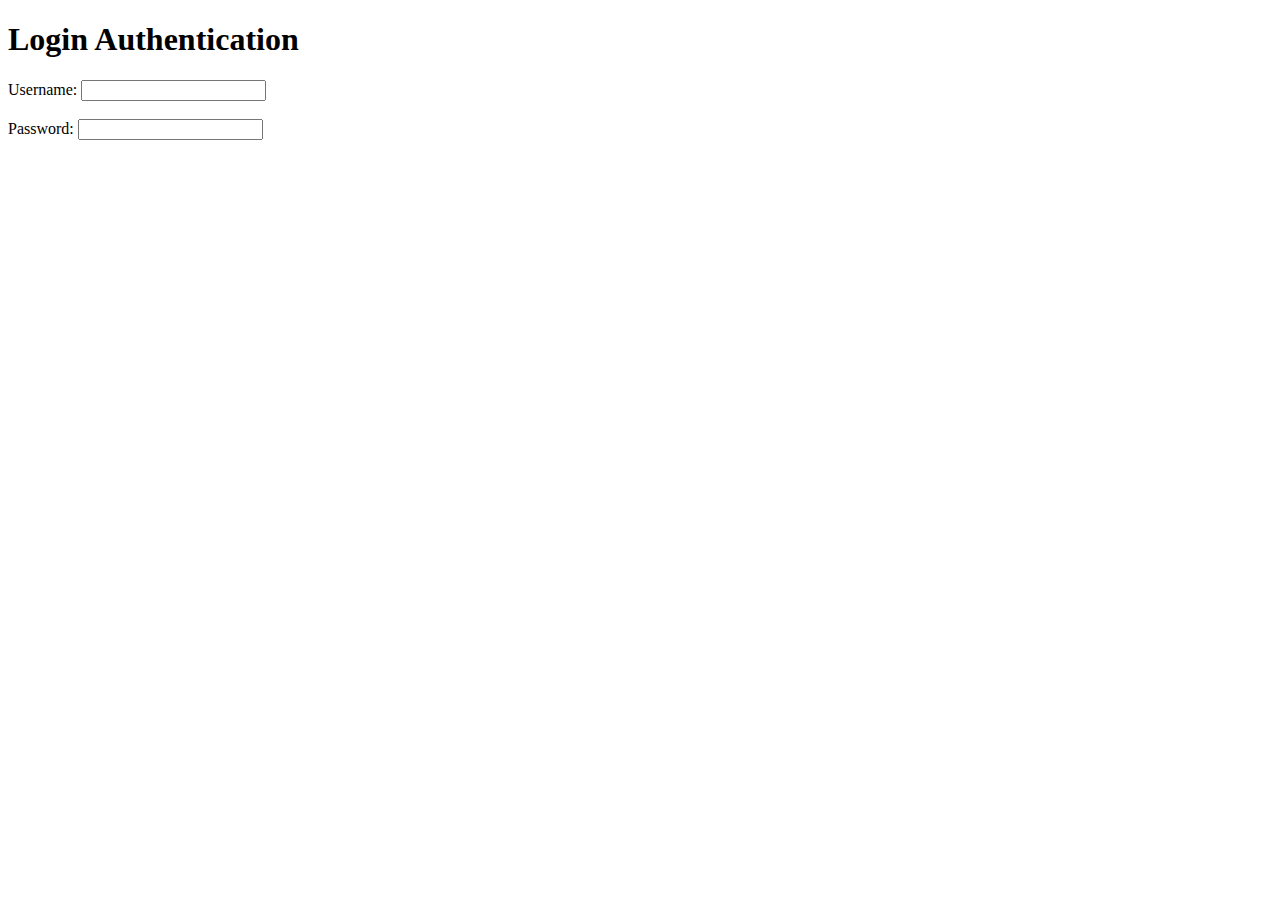
<file: index.html>
<!DOCTYPE html>
<html lang="en">
<head>
    <meta charset="UTF-8">
    <meta name="viewport" content="width=device-width, initial-scale=1.0">
    <title>Document</title>
</head>
<body>
    <h1>Login Authentication</h1>
    <form action="login.jsp" method="post" id="styleform">
        <label for="user">Username:</label>
        <input type="text" id="user" name="user">
        <br><br>
        <label for="pwd">Password:</label>
        <input type="text" id="pwd" name="pwd"><br><br>
    </form>
</body>
</html>
</file>
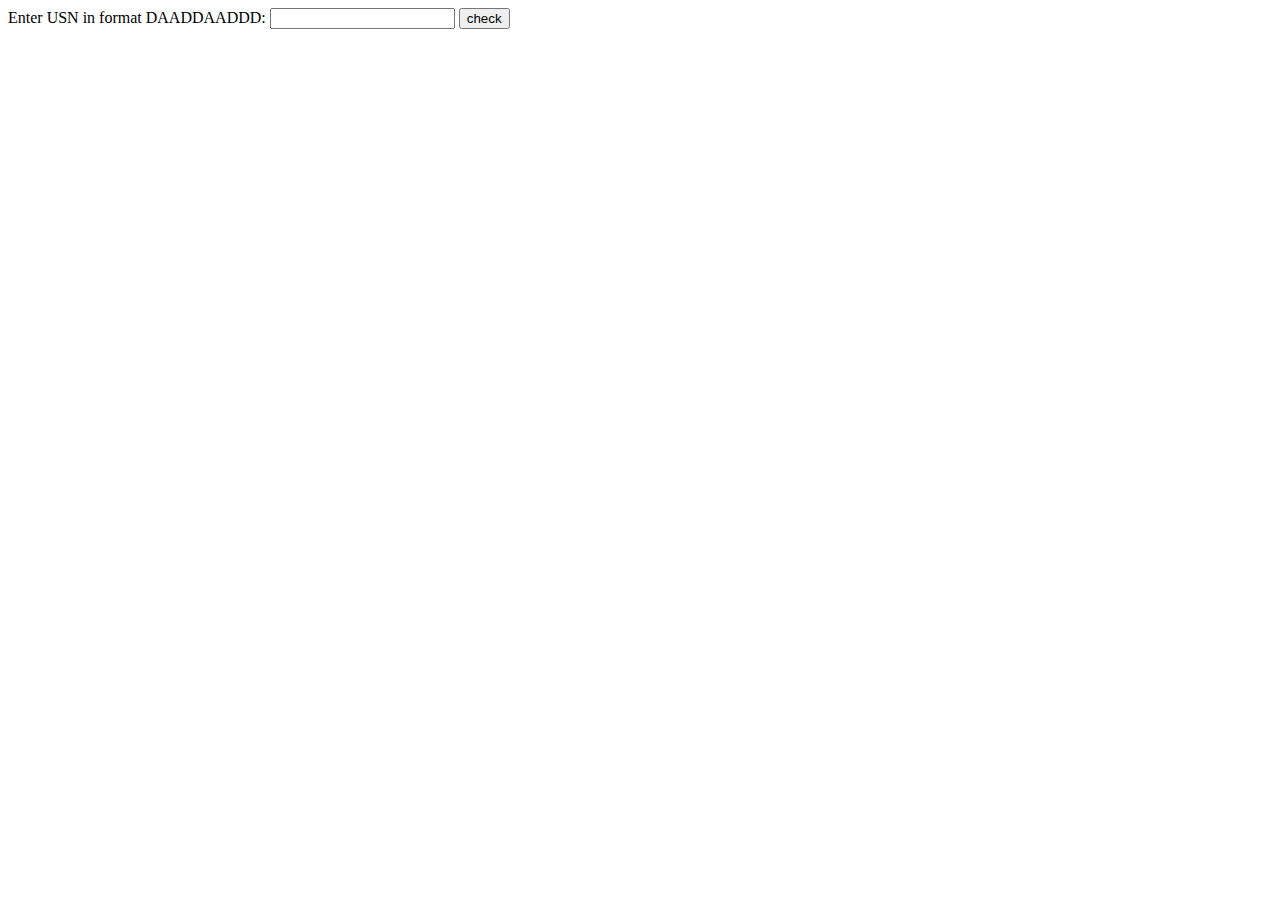
<file: index2.html>
<!DOCTYPE html>
<html lang="en">
<head>
    <meta charset="UTF-8">
    <meta name="viewport" content="width=device-width, initial-scale=1.0">
    <title>Program 2</title>
    <script type="text/javascript">
        function validator(){
            let usn = document.getElementById('req1')
            if(iscorrect(usn)){
                return true
            }
            return false;
        }
        function iscorrect(elem1){
            let usnexp = /^[1-4][A-Z]{2}[0-9]{2}[A-Z]{2}[0-9]{3}$/
            if(elem1.value.length == 0){
                alert("Usn is empty")
                elem1.focus()
                return false;
            }
            else if(!elem1.value.match(usnexp)){
                alert("Usn should be in format DAADDAADDD")
                elem1.focus();
                return false;
            }
            alert("Usn is correct")
            return true
        }
    </script>
</head>
<body>
    <form onsubmit="return validator()">
        Enter USN in format DAADDAADDD:
        <input type="text"  id="req1">
        <input type="submit" value="check">
    </form>
</body>
</html>
</file>
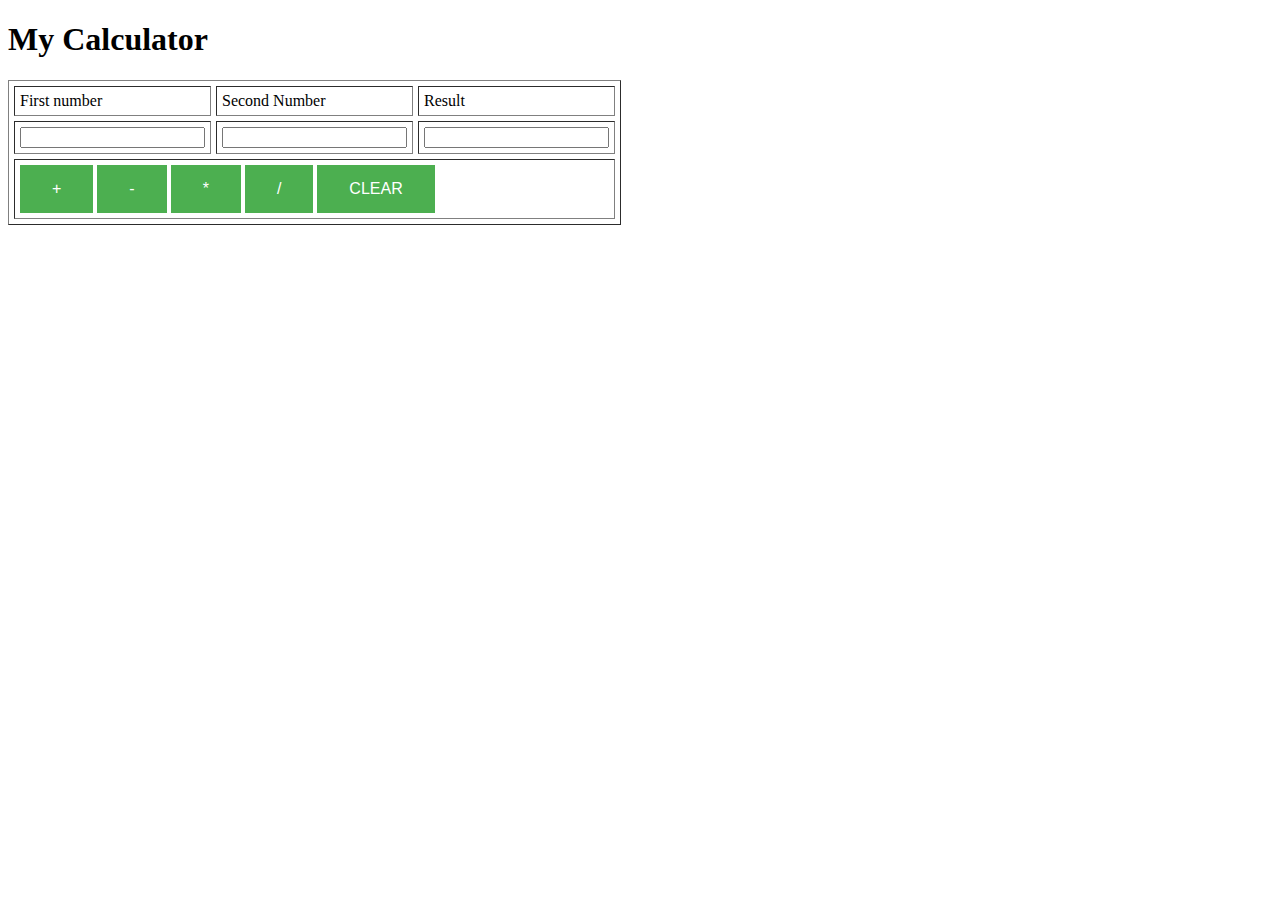
<file: index3.html>
<?xml version="1.0" encoding="utf-8" ?>
<!DOCTYPE html PUBLIC "-//W3C//DTD XHTML 1.1//EN"
    "http://www.w3.org/TR/xhtml11/DTD/xhtml11.dtd">
<html xmlns="http://www.w3.org/1999/xhtml">
<head>
    <title>Calculator</title>
    <style>
        .button {
            background-color: #4CAF50; /* Green */
            border: none;
            color: white;
            padding: 15px 32px;
            font-size: 16px;
        }
    </style>
    <script src="calculator.js" type="text/javascript"></script>
</head>
<body>
    <h1>My Calculator</h1>
    <table border="1" cellpadding="5" cellspacing="5" width="600">
        <tr>
            <td>First number</td>
            <td>Second Number</td>
            <td>Result</td>
        </tr>
        <tr>
            <td><input name="number1" type="number" size="10" id="num1" /></td>
            <td><input name="number2" type="number" size="10" id="num2" /></td>
            <td><input type="text" id="result" onclick="this.blur()" readonly />
            </td>
        </tr>
        <tr>
            <td colspan="3">
                <button class="button" onclick="showresult('1')">+</button>
                <button class="button" onclick="showresult('2')">-</button>
                <button class="button" onclick="showresult('3')">*</button>
                <button class="button" onclick="showresult('4')">/</button>
                <button class="button" onclick="cls()">CLEAR</button>
            </td>
        </tr>
    </table>
</body>
</html>
</file>
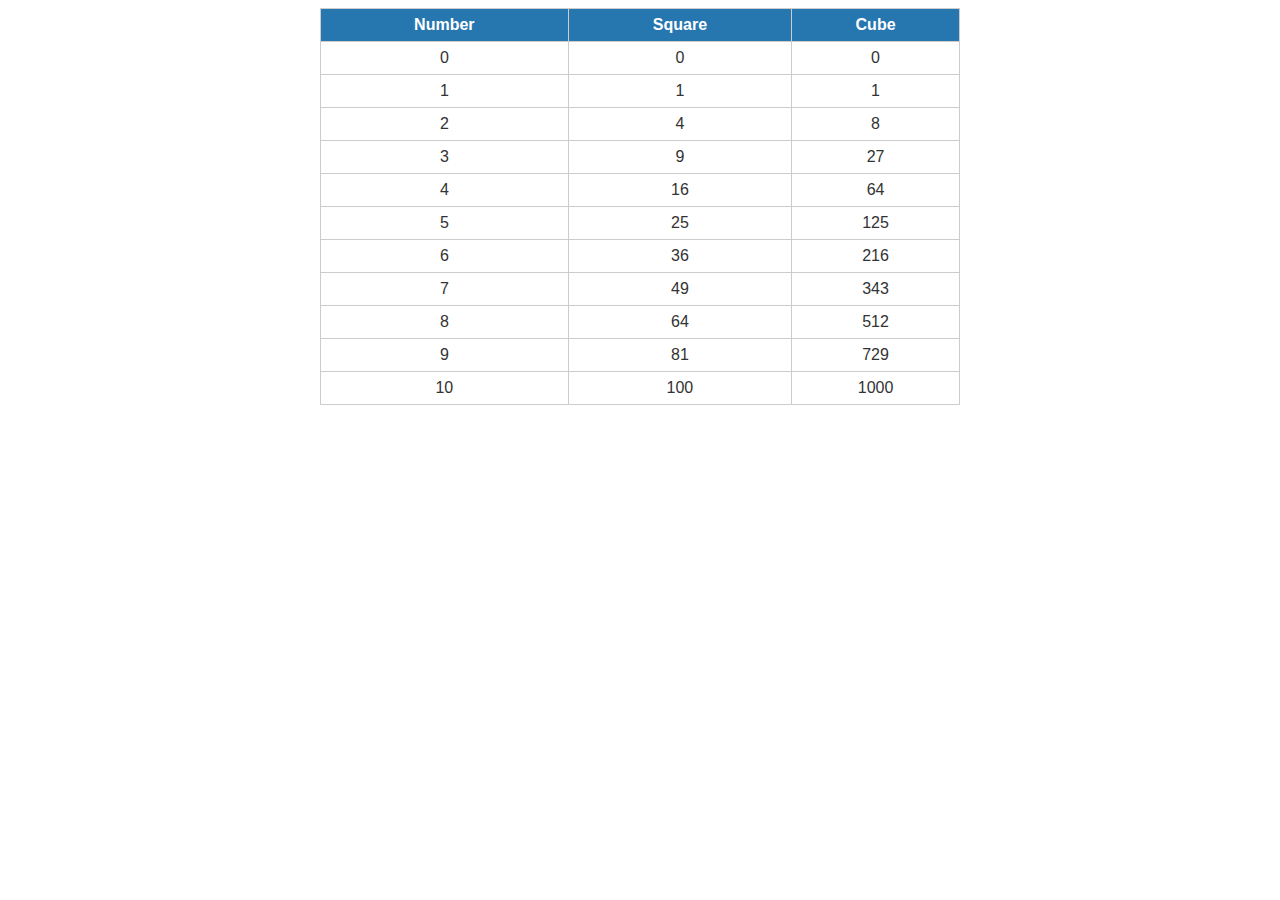
<file: index4.html>
<?xml version="1.0" encoding="utf-8"?>
<!DOCTYPE html PUBLIC "-//W3C//DTD XHTML 1.1//EN"
  "http://www.w3.org/TR/xhtml11/DTD/xhtml11.dtd">
<html xmlns="http://www.w3.org/1999/xhtml">
<head>
  <title>Program 4 0–10 Square and Cubes</title>
  <style type="text/css">
    table {
      color: #333;
      font-family: 'Helvetica', Arial, 'sans-serif';
      width: 640px;
      border-collapse: collapse;
      border-spacing: 0;
    }
    td, th {
      border: 1px solid #CCC;
      height: 30px;
    }
    th {
      background: #2676af;
      font-weight: bold;
      color: white;
    }
    td {
      text-align: center;
    }
  </style>
</head>
<body>
  <script type="text/javascript">
    document.write("<center><table>");
    document.write("<tr><th>Number</th><th>Square</th><th>Cube</th></tr>");
    for (var n = 0; n <= 10; n++) {
      document.write("<tr><td>" + n + "</td><td>" + (n * n) + "</td><td>" + (n * n * n) + "</td></tr>");
    }
    document.write("</table></center>");
  </script>
</body>
</html>
</file>
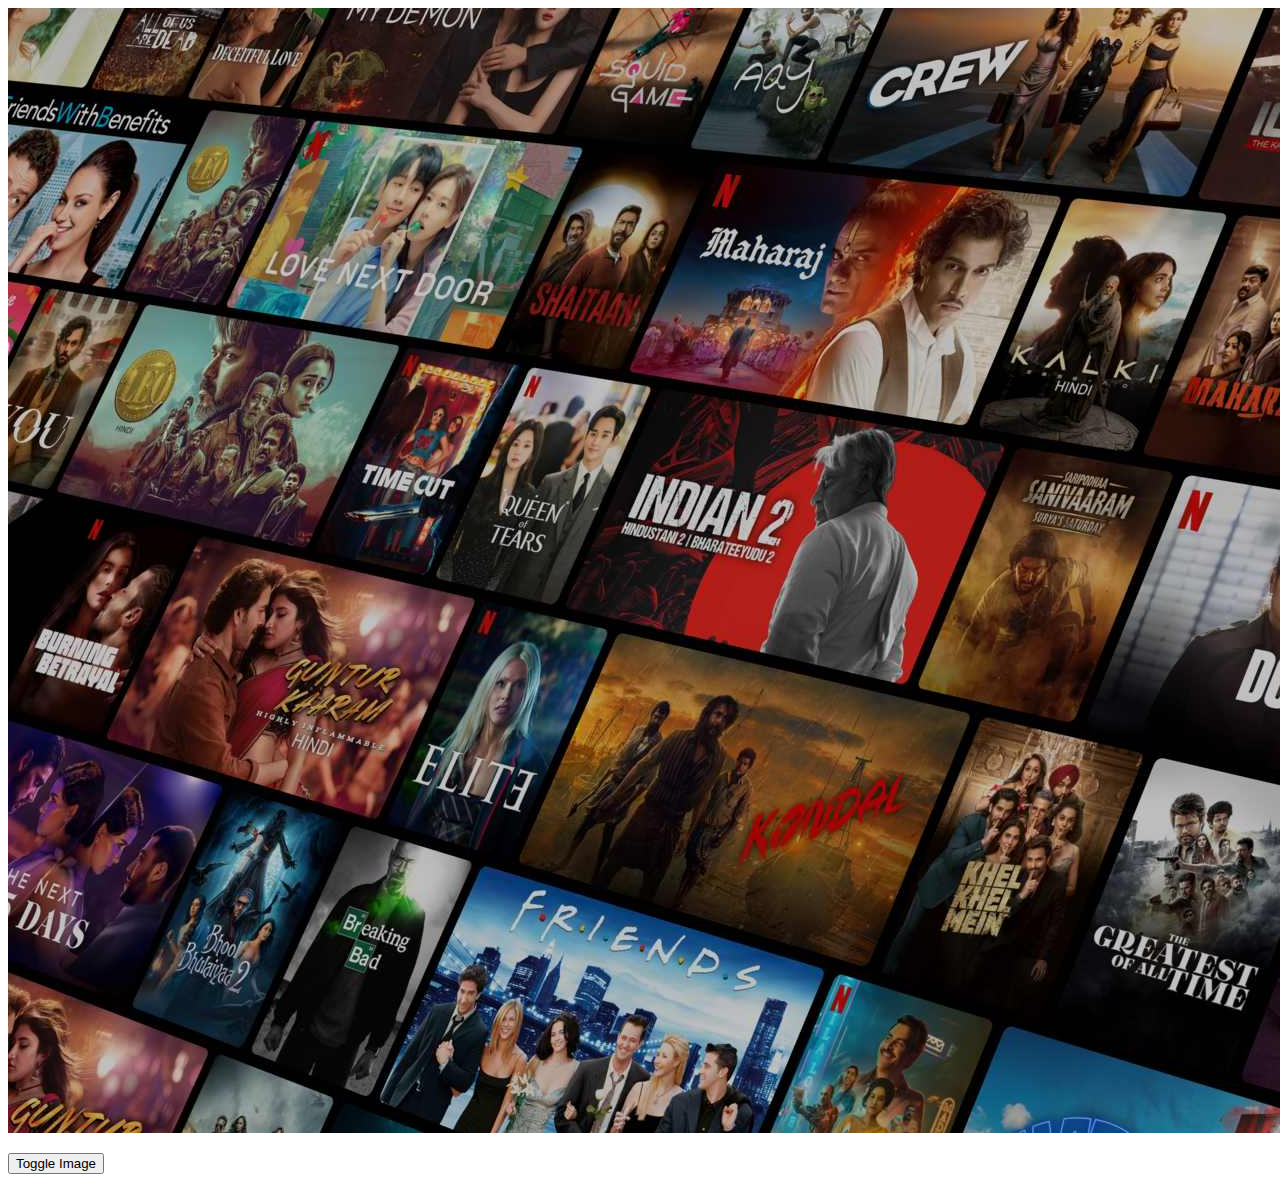
<file: index6.html>
<?xml version="1.0" encoding="utf-8" ?>
<!DOCTYPE html PUBLIC "-//W3C//DTD XHTML 1.1//EN" "http://www.w3.org/TR/xhtml11/DTD/xhtml11.dtd">
<html xmlns="http://www.w3.org/1999/xhtml">
<head>
    <title>Visibility Control</title>
    <script type="text/javascript">
        function flipimage() {
            var dom = document.getElementById("apple").style;
            if (dom.visibility == "visible") {
                dom.visibility = "hidden";
            } else {
                dom.visibility = "visible";
            }
        }
    </script>
</head>
<body>
    <form action="">
        <div id="apple" style="position:relative; visibility:visible;">
            <img src="bg1.jpg" alt="Apple Image"/>
        </div>
        <p>
            <input type="button" value="Toggle Image" onclick="flipimage()"/>
        </p>
    </form>
</body>
</html>
</file>
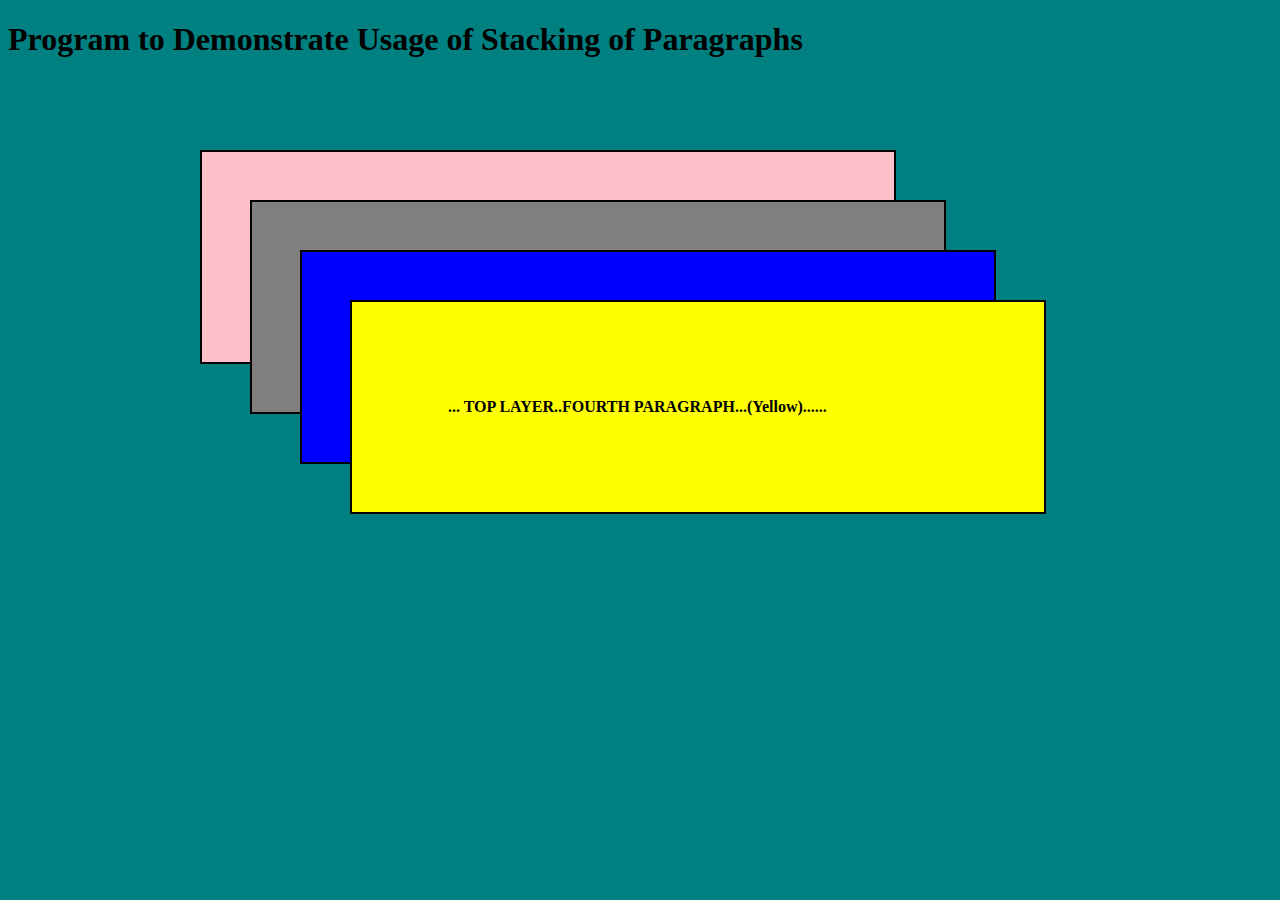
<file: index7.html>
<?xml version="1.0" encoding="utf-8" ?>
<!DOCTYPE html PUBLIC "-//W3C//DTD XHTML 1.1//EN" "http://www.w3.org/TR/xhtml11/DTD/xhtml11.dtd">
<html xmlns="http://www.w3.org/1999/xhtml">
<head>
    <title>Paragraph Stacking</title>
    <link rel="stylesheet" type="text/css" href="stacking.css"/>
    <script type="text/javascript">
        var toplayer = "layer4";

        function stack(totop) {
            var oldtop = document.getElementById(toplayer).style;
            var newtop = document.getElementById(totop).style;

            // Reset the z-index for the previous top layer
            oldtop.zIndex = "0";

            // Set the z-index of the new top layer to bring it to the front
            newtop.zIndex = "10";

            // Update the 'toplayer' to the newly stacked layer
            toplayer = document.getElementById(totop).id;
        }
    </script>
</head>
<body bgcolor="teal">
    <h1>Program to Demonstrate Usage of Stacking of Paragraphs</h1>
    <div class="ls1" id="layer1" onmouseover="stack('layer1')">
        <b>... FIRST PARAGRAPH..DOWN ONE(Pink)..............</b>
    </div>

    <div class="ls2" id="layer2" onmouseover="stack('layer2')">
        <b>... SECOND PARA..LAST BUT ONE(Blue)..............</b>
    </div>

    <div class="ls3" id="layer3" onmouseover="stack('layer3')">
        <b>... THIRD PARA..(Gray).......</b>
    </div>

    <div class="ls4" id="layer4" onmouseover="stack('layer4')">
        <b>... TOP LAYER..FOURTH PARAGRAPH...(Yellow)......</b>
    </div>
</body>
</html>
</file>
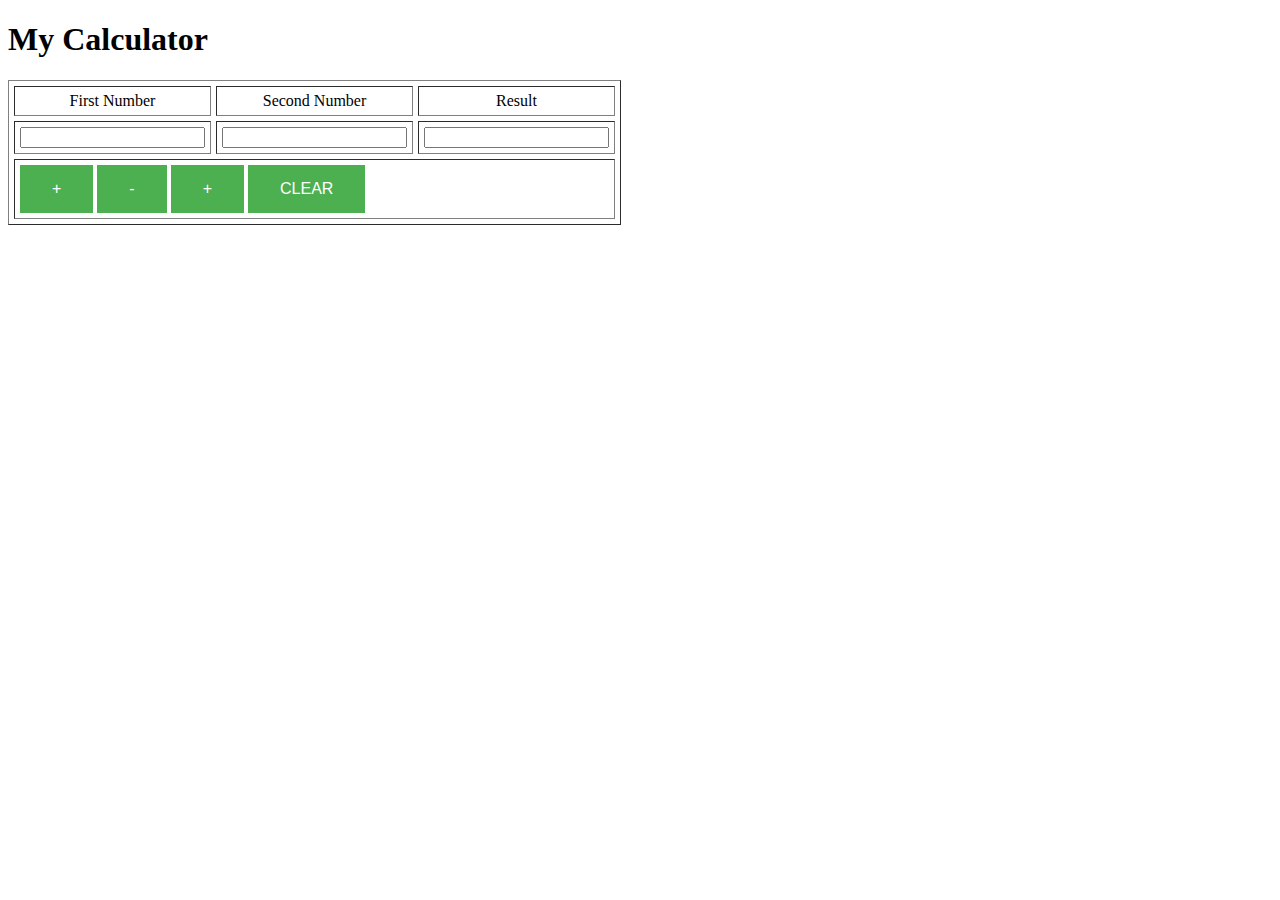
<file: new3.html>
<!DOCTYPE html>
<html lang="en">
<head>
    <meta charset="UTF-8">
    <meta name="viewport" content="width=device-width, initial-scale=1.0">
    <title>Document</title>
</head>
<style>
    .button{
        background-color: #4CAF50;
        color: white;
        border: none;
        padding: 15px 32px;
        font-size: 16px;
    }
</style>
<script src="calculator.js" type="text/javascript"></script>
<body>
    <h1>My Calculator</h1>
    <table border="1" cellspacing="5" cellpadding="5" width="600">
        <tr align="center">
            <td>First Number</td>
            <td>Second Number</td>
            <td>Result</td>
        </tr>
        <tr align="center">
            <td><input type="number" name="number1" id="num1"></td>
            <td><input type="number" name="number2" id="num2"></td>
            <td><input type="text" name="result" id="result" onclick="this.blur()" readonly></td>
        </tr>
        <tr>
            <td colspan="3">
                <button class="button" onclick="showresult(1)">+</button>
                <button class="button" onclick="showresult(1)">-</button>
                <button class="button" onclick="showresult(1)">+</button>
                <button class="button" onclick="showresult(1)">CLEAR</button>
            </td>
        </tr>
    </table>
</body>
</html>
</file>
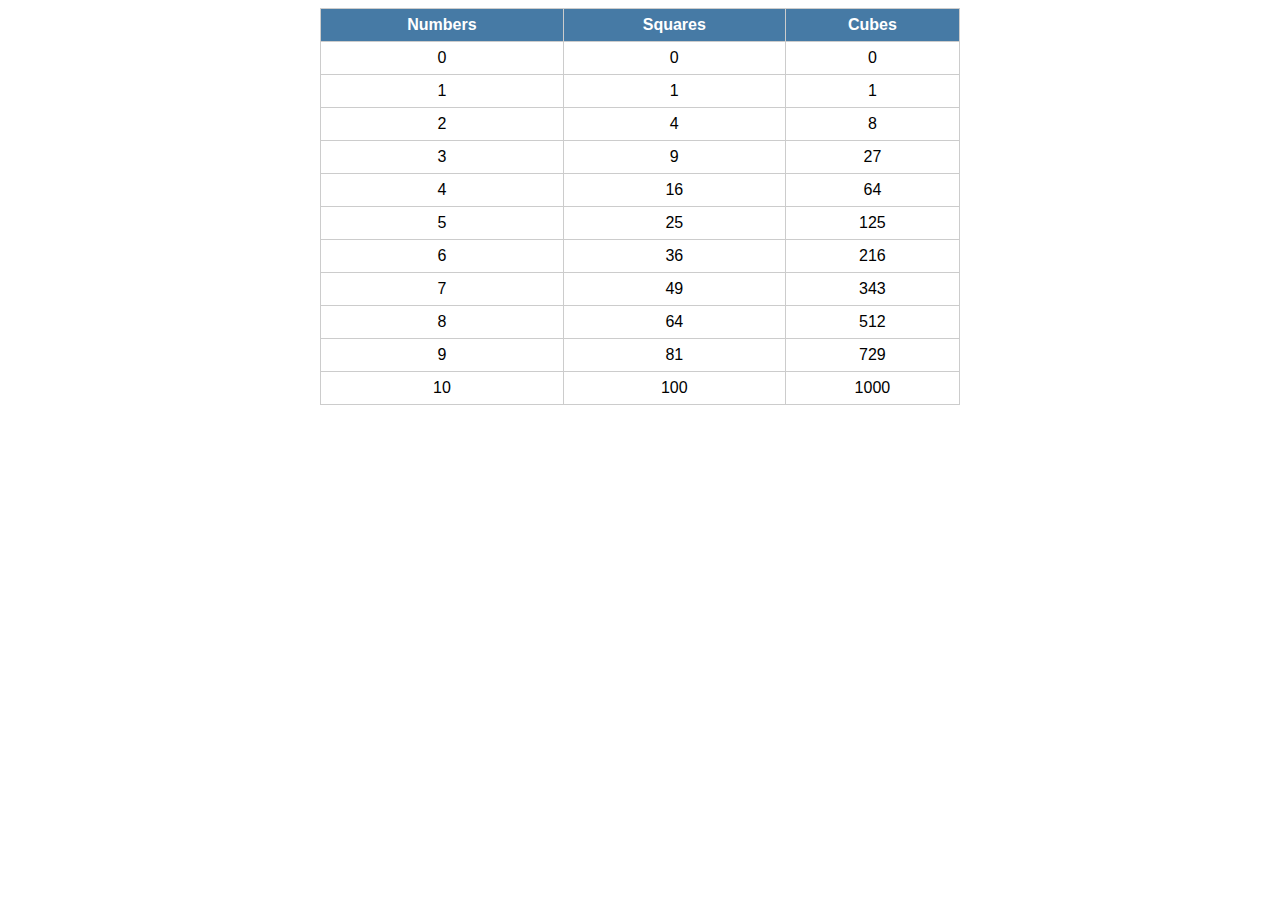
<file: new4.html>
<!DOCTYPE html>
<html lang="en">
<head>
    <meta charset="UTF-8">
    <meta name="viewport" content="width=device-width, initial-scale=1.0">
    <title>Document</title>
</head>
<body>
    <style>
        table{
            font-family: Arial, Helvetica, sans-serif;
            width: 640px;
            border-collapse: collapse;
            border-spacing: 0;
        }
        th,td{
            text-align: center;
            border: 1px solid #ccc;
            height: 30px;
        }
        th{
            background-color: rgb(70, 122, 165);
            color: white;
            font-weight: bold;
        }
        
    </style>
    <script type="text/javascript">
        document.write("<center><table>")
            document.write("<tr><th>Numbers</th><th>Squares</th><th>Cubes</th></tr>")
            for(let n=0;n<=10;n++){
                document.write("<tr><td>"+n+"</td><td>"+(n*n)+"</td><td>"+(n*n*n)+"</td></tr>");
            }
             document.write("</center></table>")
    </script>
</body>
</html>
</file>
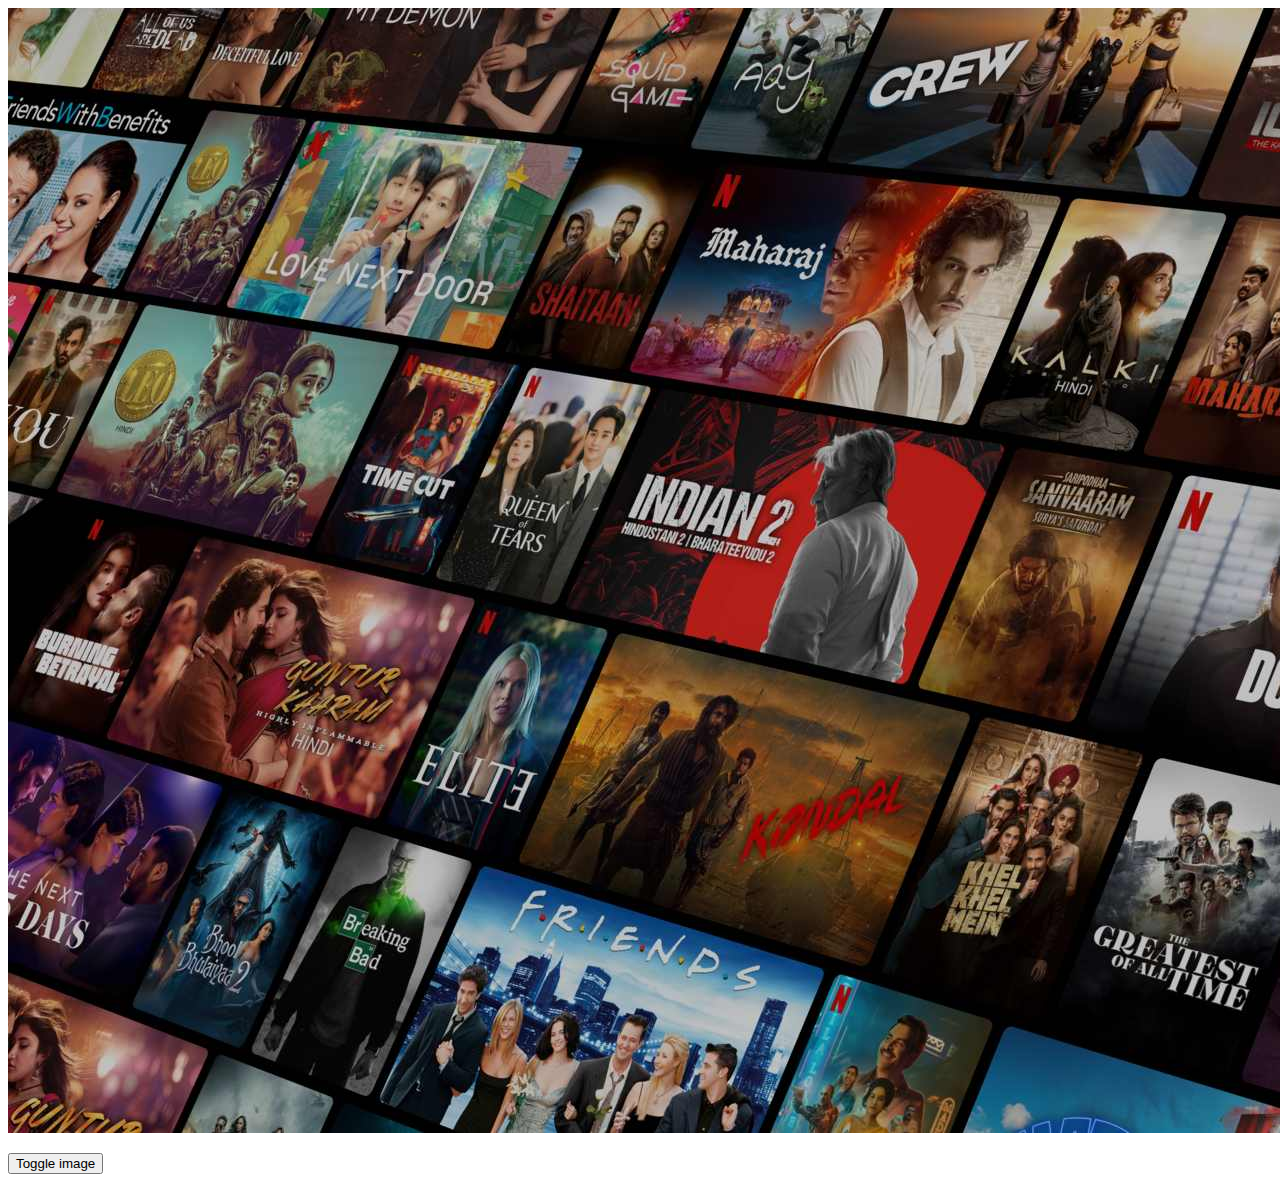
<file: new6.html>
<!DOCTYPE html>
<html lang="en">
<head>
    <meta charset="UTF-8">
    <meta name="viewport" content="width=device-width, initial-scale=1.0">
    <title>Toggling image</title>
    <script type="text/javascript">
        function flipimage(){
            var dom = document.getElementById('apple').style;
            if(dom.visibility == 'visible'){
                dom.visibility = 'hidden'
            }
            else {
                dom.visibility = 'visible'
            }
        }
    </script>
</head>
<body>
    <form action="">
        <div id="apple" style="visibility: visible;">
            <img src="bg1.jpg" alt="">
        </div>
        <p>
            <input type="button" value="Toggle image" onclick="flipimage()">
        </p>
    </form>
</body>
</html>
</file>
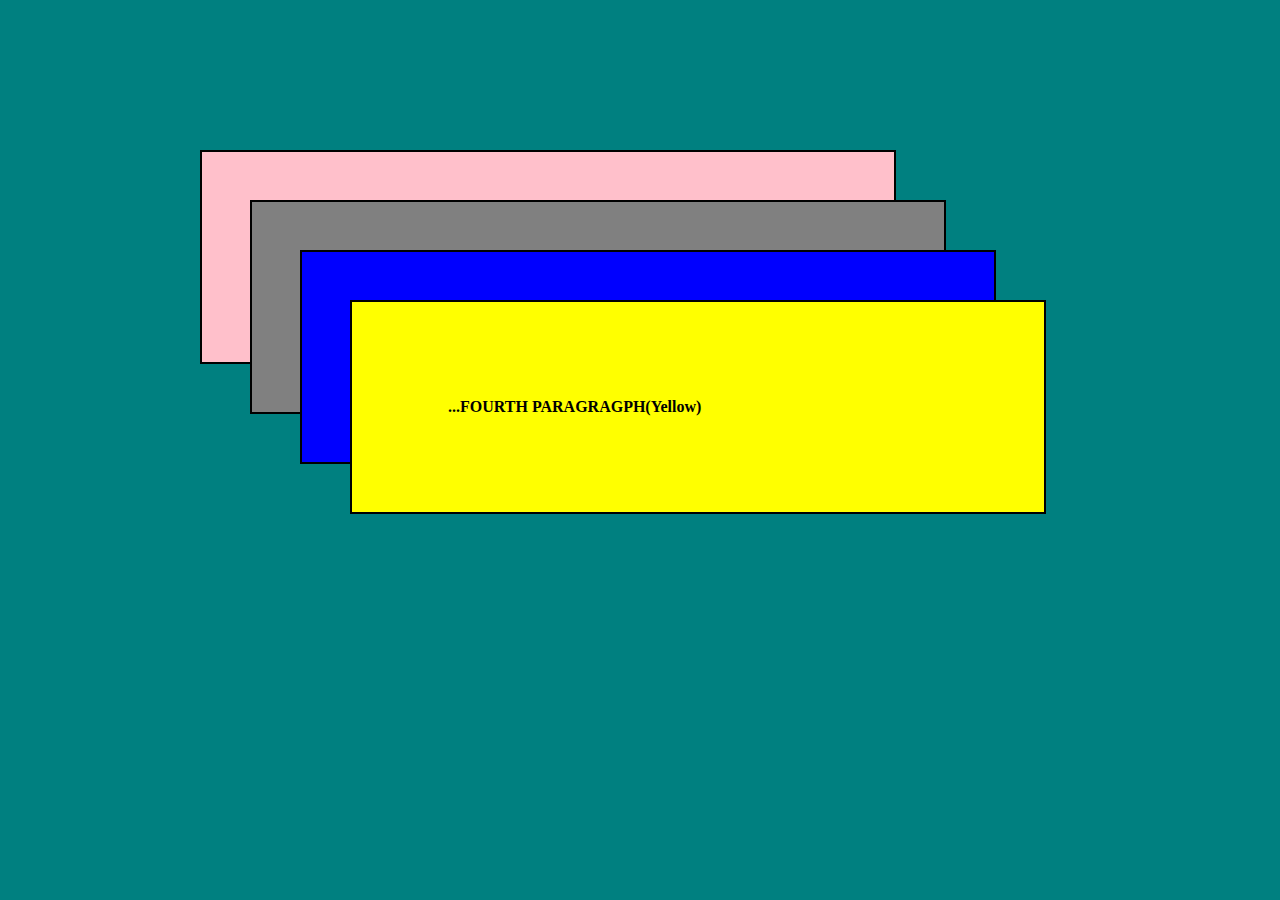
<file: new7.html>
<!DOCTYPE html>
<html lang="en">
<head>
    <meta charset="UTF-8">
    <meta name="viewport" content="width=device-width, initial-scale=1.0">
    <title>Program 7</title>
    <script>
        var toplayer = 'layer4'
        function stack(totop){
            var oldtop = document.getElementById(toplayer).style;
            var newtop = document.getElementById(totop).style;

            oldtop.zIndex = '0'
            newtop.zIndex = '10';

            toplayer = document.getElementById(totop).id;
        }
    </script>
    <link rel="stylesheet" href="stacking.css">
</head>
<body bgcolor="teal">
    <div class="ls1" id="layer1" onmouseover="stack('layer1')">
        <b>...FIRST PARAGRAGPH..LAST ONE (Pink)</b>
    </div>
    <div class="ls2" id="layer2" onmouseover="stack('layer2')">
        <b>...SECOND PARAGRAGPH..LAST BUT ONE (Gray)</b>
    </div>
    <div class="ls3" id="layer3" onmouseover="stack('layer3')">
        <b>...THIRD PARAGRAGPH(Blue)</b>
    </div>
    <div class="ls4" id="layer4" onmouseover="stack('layer4')">
        <b>...FOURTH PARAGRAGPH(Yellow)</b>
    </div>
</body>
</html>
</file>
<file: stacking.css>
.ls1{
    padding: 1in;
    border: 2px solid black;
    width: 500px;
    position: absolute;
    top: 150px;
    left: 200px;
    background-color: pink;
}
.ls2{
    padding: 1in;
    border: 2px solid black;
    width: 500px;
    position: absolute;
    top: 200px;
    left: 250px;
    background-color: gray;
}
.ls3{
    padding: 1in;
    border: 2px solid black;
    width: 500px;
    position: absolute;
    top: 250px;
    left: 300px;
    background-color: blue;
}
.ls4{
    padding: 1in;
    border: 2px solid black;
    width: 500px;
    position: absolute;
    top: 300px;
    left: 350px;
    background-color: yellow;
}
</file>
